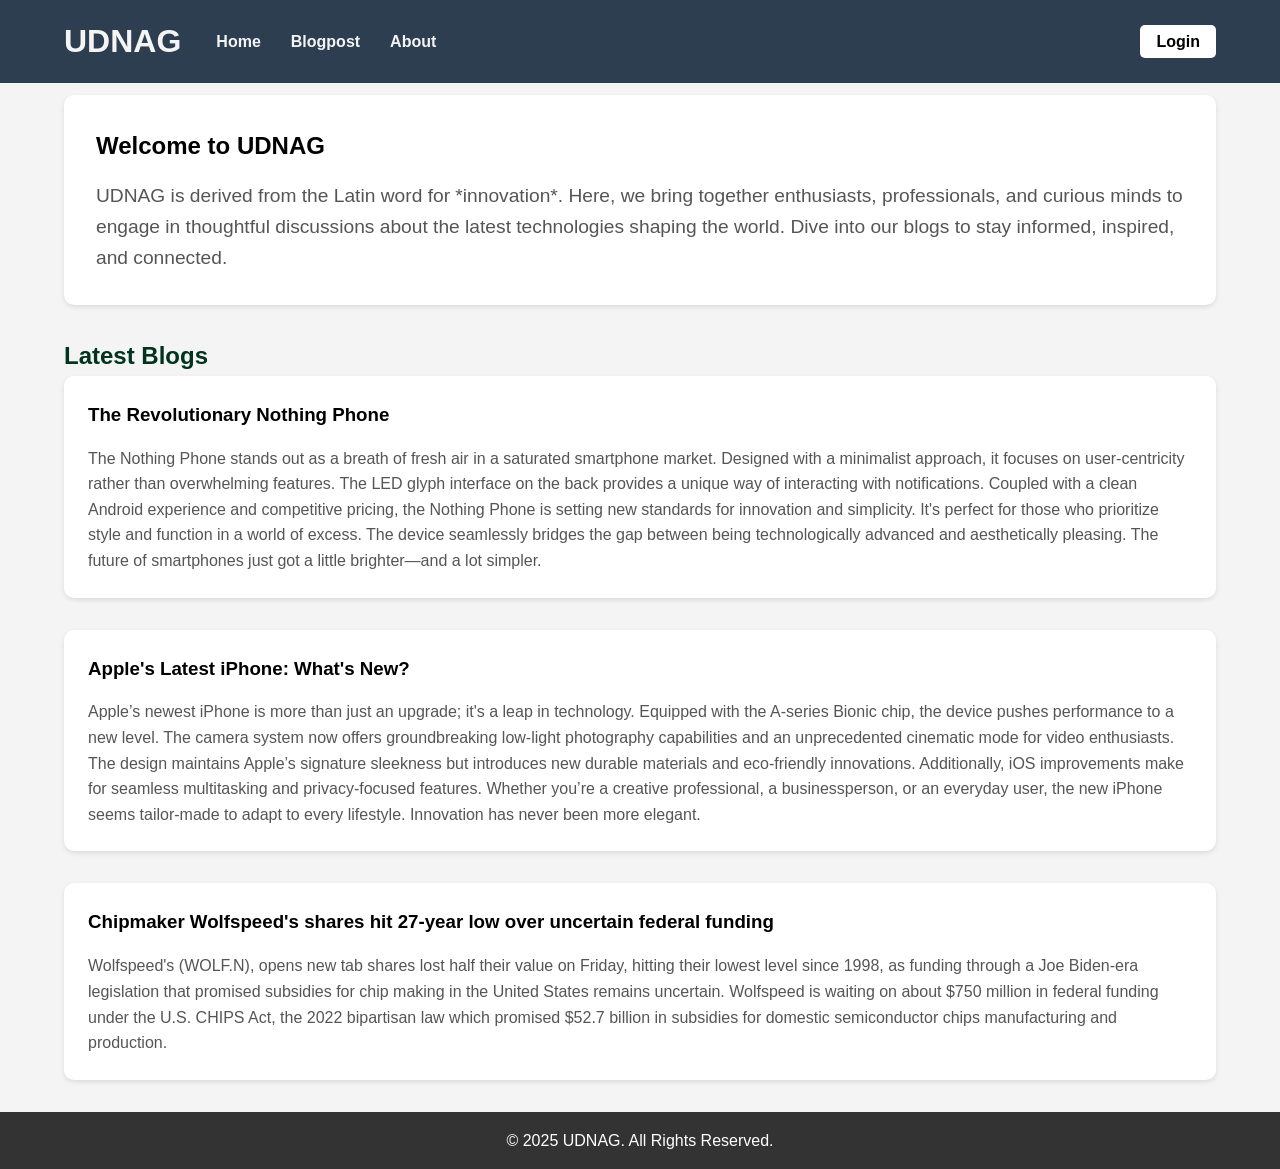
<file: index.html>
<!DOCTYPE html>
<html lang="en">
<head>
  <meta charset="UTF-8">
  <meta name="viewport" content="width=device-width, initial-scale=1.0">
  <title>UDNAG - Innovation Blog</title>
  <style>
    * {
  margin: 0;
  padding: 0;
  box-sizing: border-box;
}

body {
  font-family: 'Arial', sans-serif;
  line-height: 1.6;
  color: #00341e;
  background-color: #f4f4f4;
}

header {
  background: #2d3e50;
  color: #f4f4f4;
  padding: 1rem 0;
}

header .container {
  display: flex;
  align-items: center;
  justify-content: space-between;
}

h1 {
  margin-right: 20px;
}

nav {
  flex-grow: 1;
  display: flex;
  justify-content: space-between;
}

nav ul {
  display: flex;
  list-style: none;
  margin: 0;
  padding: 0;
}

nav ul a {
  color: #f4f4f4;
  text-decoration: none;
  font-weight: bold;
  margin: 0 15px;
}

.nav-left {
  display: flex;
  list-style: none;
}

.nav-left li {
  margin: 0 15px;
}

.nav-left li a {
  color: #fff;
  text-decoration: none;
  font-weight: bold;
  font-size: 1rem;
}

.nav-right {
  list-style: none;
  display: flex;
}

.nav-right li {
  margin-left: auto; /* Push to the far-right */
}

.nav-right li a {
  color: #fff;
  text-decoration: none;
  font-weight: bold;
  font-size: 1rem;
}

.login-button a {
  background-color: #ffffff;
  padding: 0.5rem 1rem;
  border-radius: 5px;
  color: #000000;
  text-decoration: none;
  font-weight: bold;
}

.login-button a:hover {
  background-color: #0056b3;
}

.container {
  width: 90%;
  max-width: 1200px;
  margin: 0 auto;
}

main {
  margin: 2rem 0;
}

.welcome-section {
  background: #fff;
  padding: 2rem;
  margin-bottom: 2rem;
  border-radius: 10px;
  box-shadow: 0 2px 5px rgba(0, 0, 0, 0.1);
}

.welcome-section h2 {
  color: #000000;
  margin-bottom: 1rem;
}

.welcome-section p {
  font-size: 1.2rem;
  color: #555;
}

article {
  background: #fff;
  color: #555;
  margin-bottom: 2rem;
  padding: 1.5rem;
  border-radius: 10px;
  box-shadow: 0 2px 5px rgba(0, 0, 0, 0.1);
}

article h3 {
  margin-bottom: 1rem;
  color: #000000;
}

footer {
  text-align: center;
  padding: 1rem 0;
  background: #333;
  color: #fff;
}

  </style>
</head>
<body>
    <header>
        <div class="container">
            <div class="logo">
                <h1>UDNAG</h1>
            </div>
            <nav>
                <ul>
                    <a href="#">Home</a>
                    <a href="#">Blogpost</a>
                    <a href="#">About</a>
                </ul>
            </nav>
            <div class="login-button">
                <a href="#">Login</a>
            </div>
        </div>
    </header>
  <main class="container">
      <section class="welcome-section" style="margin-top: 1%;">
          <h2>Welcome to UDNAG</h2>
          <p>UDNAG is derived from the Latin word for *innovation*. Here, we bring together enthusiasts, professionals, and curious minds to engage in thoughtful discussions about the latest technologies shaping the world. Dive into our blogs to stay informed, inspired, and connected.</p>
        </section>
      <section>
      <h2>Latest Blogs</h2>
      <article>
        <h3>The Revolutionary Nothing Phone</h3>
        <p>The Nothing Phone stands out as a breath of fresh air in a saturated smartphone market. Designed with a minimalist approach, it focuses on user-centricity rather than overwhelming features. The LED glyph interface on the back provides a unique way of interacting with notifications. Coupled with a clean Android experience and competitive pricing, the Nothing Phone is setting new standards for innovation and simplicity. It's perfect for those who prioritize style and function in a world of excess. The device seamlessly bridges the gap between being technologically advanced and aesthetically pleasing. The future of smartphones just got a little brighter—and a lot simpler.</p>
      </article>
      <article>
        <h3>Apple's Latest iPhone: What's New?</h3>
        <p>Apple’s newest iPhone is more than just an upgrade; it's a leap in technology. Equipped with the A-series Bionic chip, the device pushes performance to a new level. The camera system now offers groundbreaking low-light photography capabilities and an unprecedented cinematic mode for video enthusiasts. The design maintains Apple’s signature sleekness but introduces new durable materials and eco-friendly innovations. Additionally, iOS improvements make for seamless multitasking and privacy-focused features. Whether you’re a creative professional, a businessperson, or an everyday user, the new iPhone seems tailor-made to adapt to every lifestyle. Innovation has never been more elegant.</p>
      </article>
     <article>
        <h3>Chipmaker Wolfspeed's shares hit 27-year low over uncertain federal funding</h3>
        <p> Wolfspeed's (WOLF.N), opens new tab shares lost half their value on Friday, hitting their lowest level since 1998, as funding through a Joe Biden-era legislation that promised subsidies for chip making in the United States remains uncertain.
Wolfspeed is waiting on about $750 million in federal funding under the U.S. CHIPS Act, the 2022 bipartisan law which promised $52.7 billion in subsidies for domestic semiconductor chips manufacturing and production.
</p>
      </article>
    </section>
  </main>
  <footer>
    <div class="container">
      <p>&copy; 2025 UDNAG. All Rights Reserved.</p>
    </div>
  </footer>
</body>
</html>
</file>
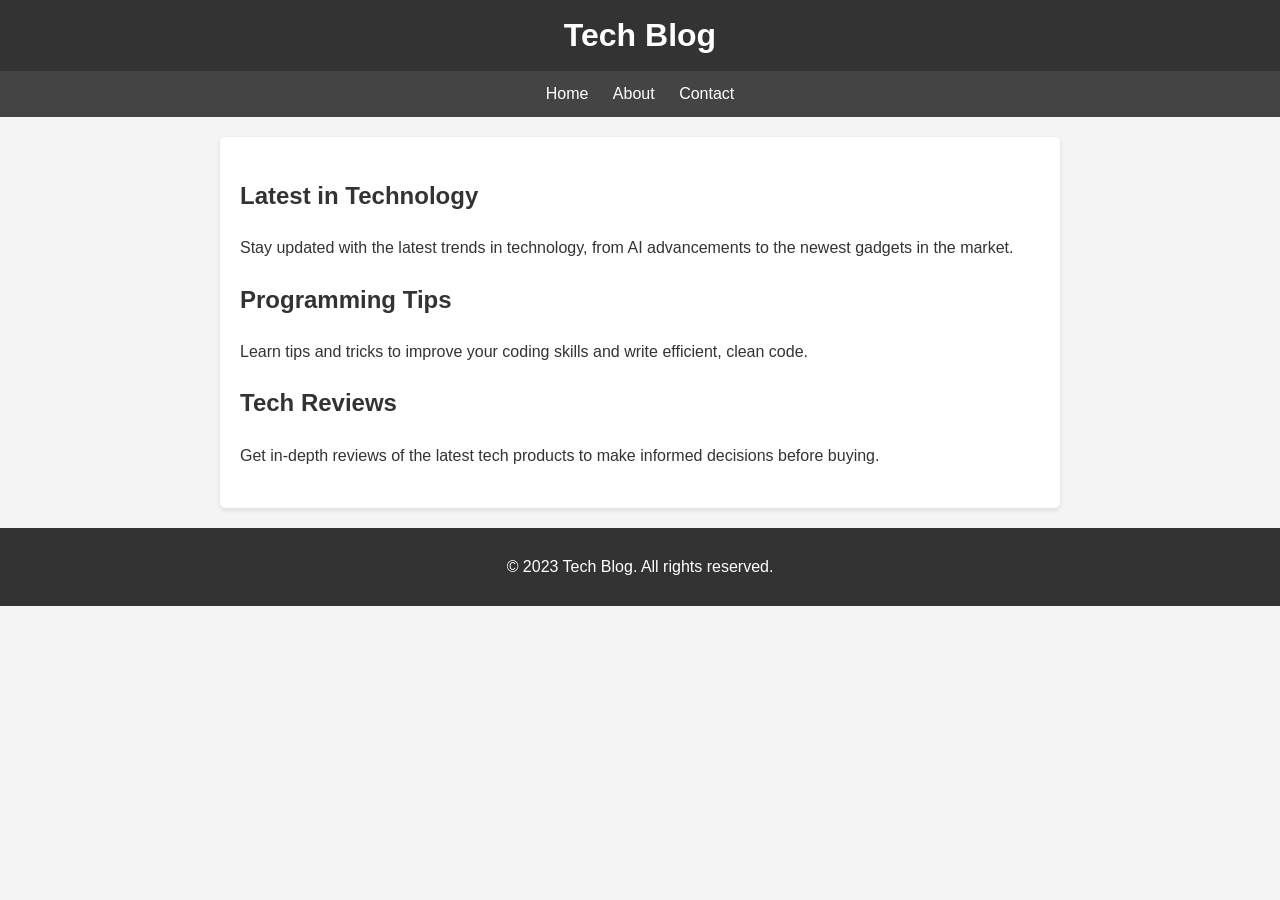
<file: blogpost.html>
<!DOCTYPE html>
<html lang="en">
<head>
    <meta charset="UTF-8">
    <meta name="viewport" content="width=device-width, initial-scale=1.0">
    <title>Tech Blog</title>
    <style>
        body {
            font-family: Arial, sans-serif;
            line-height: 1.6;
            margin: 0;
            padding: 0;
            background-color: #f4f4f4;
            color: #333;
        }
        header {
            background: #333;
            color: #fff;
            padding: 10px 0;
            text-align: center;
        }
        header h1 {
            margin: 0;
        }
        nav {
            background: #444;
            color: #fff;
            padding: 10px;
            text-align: center;
        }
        nav a {
            color: #fff;
            margin: 0 10px;
            text-decoration: none;
        }
        .container {
            max-width: 800px;
            margin: 20px auto;
            background: #fff;
            padding: 20px;
            border-radius: 5px;
            box-shadow: 0 2px 5px rgba(0, 0, 0, 0.1);
        }
        .post {
            margin-bottom: 20px;
        }
        .post h2 {
            color: #333;
        }
        .post p {
            margin: 10px 0;
        }
        footer {
            text-align: center;
            padding: 10px 0;
            background: #333;
            color: #fff;
            margin-top: 20px;
        }
    </style>
</head>
<body>
    <header>
        <h1>Tech Blog</h1>
    </header>
    <nav>
        <a href="#">Home</a>
        <a href="#">About</a>
        <a href="#">Contact</a>
    </nav>
    <div class="container">
        <div class="post">
            <h2>Latest in Technology</h2>
            <p>Stay updated with the latest trends in technology, from AI advancements to the newest gadgets in the market.</p>
        </div>
        <div class="post">
            <h2>Programming Tips</h2>
            <p>Learn tips and tricks to improve your coding skills and write efficient, clean code.</p>
        </div>
        <div class="post">
            <h2>Tech Reviews</h2>
            <p>Get in-depth reviews of the latest tech products to make informed decisions before buying.</p>
        </div>
    </div>
    <footer>
        <p>&copy; 2023 Tech Blog. All rights reserved.</p>
    </footer>
</body>
</html></html>
</file>
